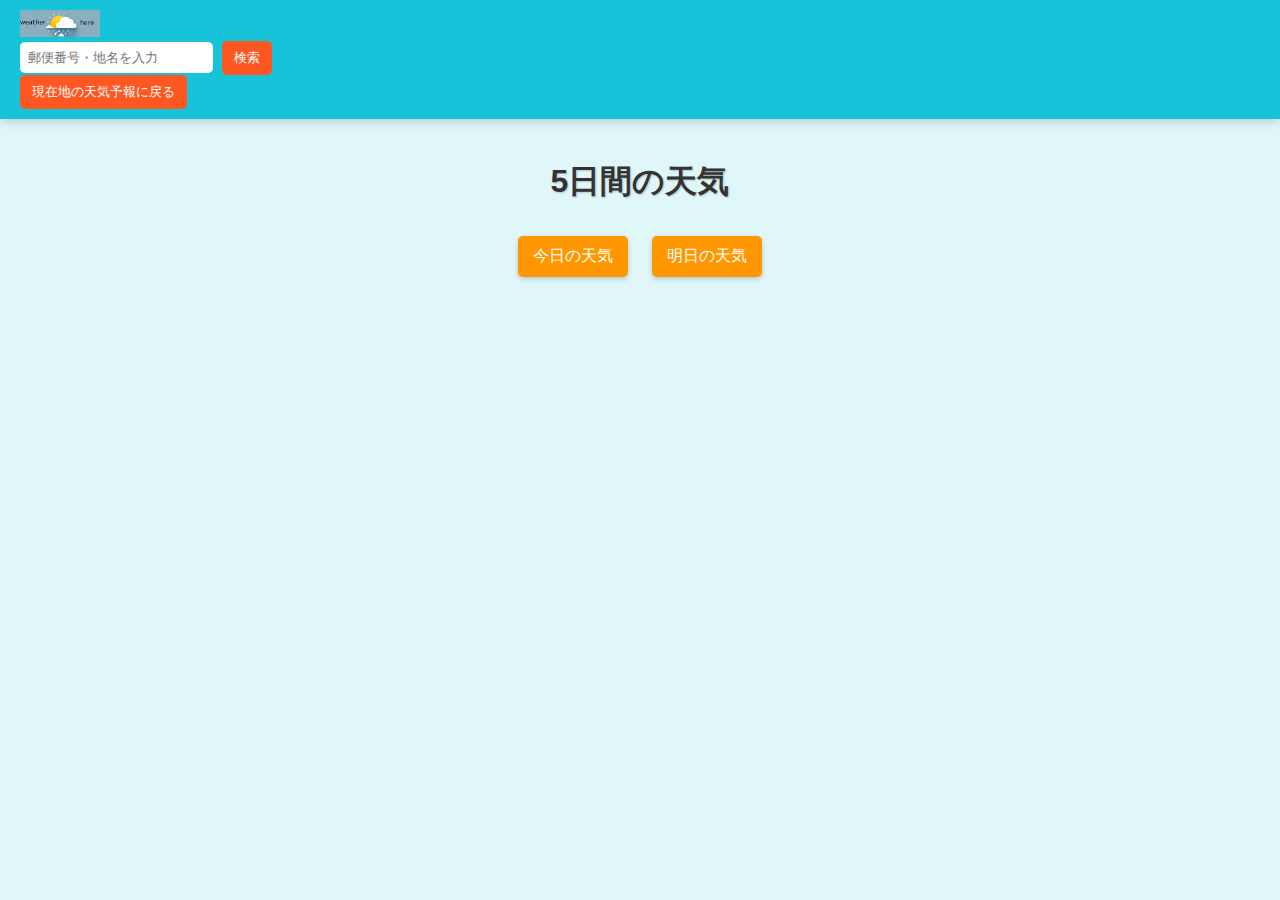
<file: forecast.html>
<!DOCTYPE html>
<html lang="ja">
<head>
    <meta charset="UTF-8">
    <meta name="viewport" content="width=device-width, initial-scale=1.0">
    <title>5日間の天気 | 天気予報アプリ</title>
    <link rel="stylesheet" href="style.css">
</head>
<body>
    <!-- ヘッダー -->
    <header>
        <div class="header-content">
            <img src="img/logo.png" alt="ロゴ" class="logo">
            <form id="search-form">
                <input type="text" id="search-input" placeholder="郵便番号・地名を入力">
                <button type="submit">検索</button>
            </form>
            <button id="back-to-current">現在地の天気予報に戻る</button>
        </div>
    </header>

    <!-- 5日間の天気 -->
    <main>
        <section id="forecast-weather">
            <h1>5日間の天気</h1>
            <ul id="forecast-list">
                <!-- JavaScriptでリストを生成 -->
            </ul>
        </section>

        <!-- 切り替えボタン -->
        <div class="switch-buttons">
            <a href="index.html" class="button">今日の天気</a>
            <a href="tomorrow.html" class="button">明日の天気</a>
        </div>
    </main>

    <script src="forecast.js"></script>
</body>
</html>
</file>
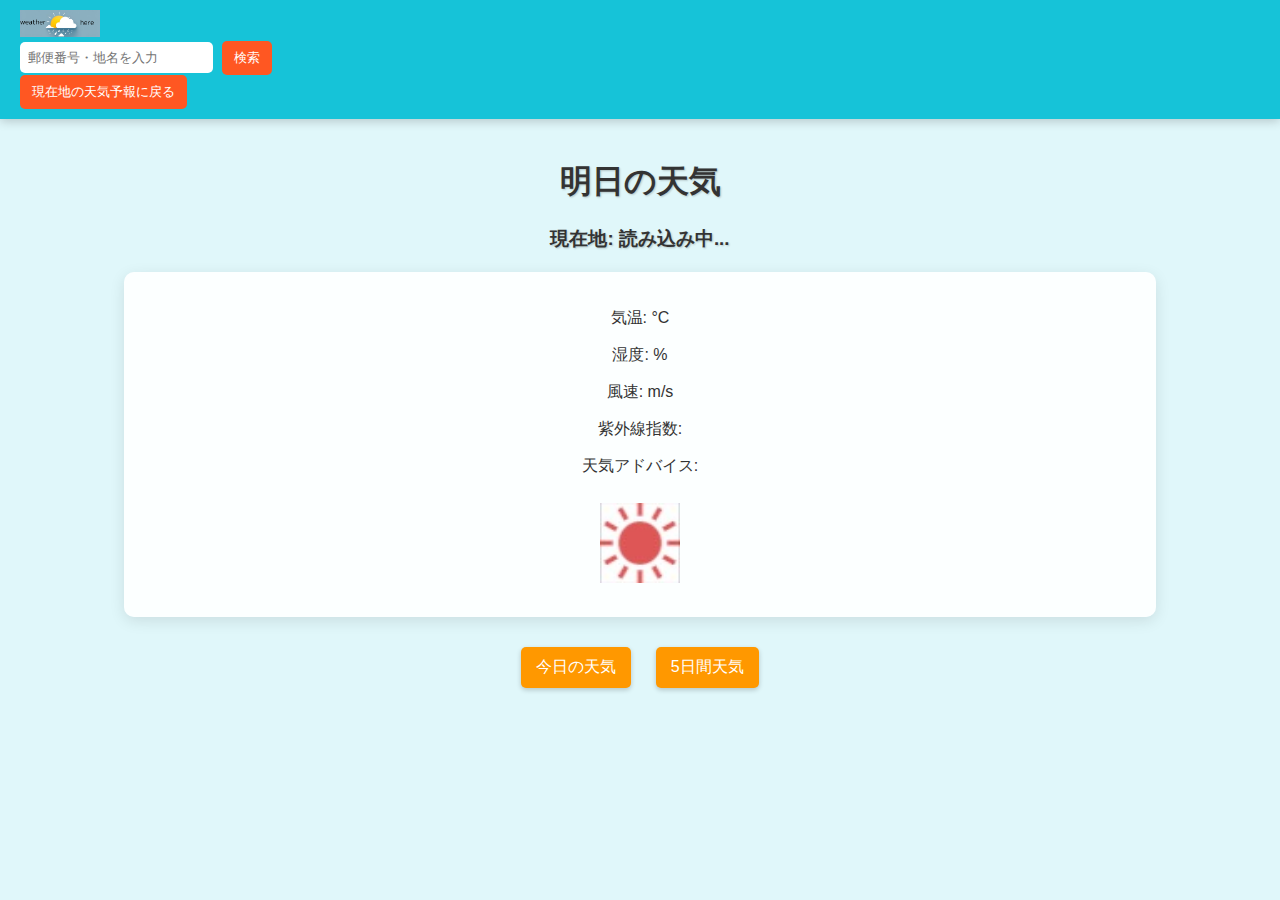
<file: tomorrow.html>
<!DOCTYPE html>
<html lang="ja">
<head>
    <meta charset="UTF-8">
    <meta name="viewport" content="width=device-width, initial-scale=1.0">
    <title>明日の天気 | 天気予報アプリ</title>
    <link rel="stylesheet" href="style.css">
</head>
<body>
    <!-- ヘッダー -->
    <header>
        <div class="header-content">
            <img src="img/logo.png" alt="ロゴ" class="logo">
            <form id="search-form">
                <input type="text" id="search-input" placeholder="郵便番号・地名を入力">
                <button type="submit">検索</button>
            </form>
            <button id="back-to-current">現在地の天気予報に戻る</button>
        </div>
    </header>

    <!-- 明日の天気 -->
    <main>
        <section id="tomorrow-weather">
            <h1>明日の天気</h1>
            <h3 id="location-name">現在地: 読み込み中...</h3>
            <div class="weather-details">
                <p>気温: <span id="temperature"></span>°C</p>
                <p>湿度: <span id="humidity"></span>%</p>
                <p>風速: <span id="wind-speed"></span>m/s</p>
                <p>紫外線指数: <span id="uv-index"></span></p>
                <p>天気アドバイス: <span id="weather-advice"></span></p>
                <img id="weather-icon" src="img/clear.jpeg" alt="天気アイコン">
            </div>
        </section>

        <!-- 切り替えボタン -->
        <div class="switch-buttons">
            <a href="index.html" class="button">今日の天気</a>
            <a href="forecast.html" class="button">5日間天気</a>
        </div>
    </main>

    <script src="tomorrow.js"></script>
</body>
</html>
</file>
<file: style.css>
/* 全体スタイル */
body {
    font-family: 'Arial', sans-serif;
    margin: 0;
    padding: 0;
    background-color: #e0f7fa; /* 濃い水色 */
    color: #333;
}

header {
    background-color: rgba(0, 188, 212, 0.9); /* 透明感のある青色 */
    padding: 10px 20px;
    display: flex;
    justify-content: space-between;
    align-items: center;
    color: white;
    box-shadow: 0px 2px 10px rgba(0, 0, 0, 0.2);
}

header .logo {
    width: 80px;
}

header form input {
    padding: 8px;
    border: none;
    border-radius: 5px;
    margin-right: 5px;
}

header form button, #back-to-current {
    padding: 8px 12px;
    background-color: #ff5722;
    border: none;
    border-radius: 5px;
    color: white;
    cursor: pointer;
    transition: all 0.3s ease-in-out;
}

header form button:hover, #back-to-current:hover {
    background-color: #ff7043;
    transform: scale(1.05);
}

/* メインコンテンツ */
main {
    padding: 20px;
    text-align: center;
}

h1, h2, h3 {
    font-weight: bold;
    text-shadow: 1px 1px 2px rgba(0, 0, 0, 0.2);
}

/* 天気情報のカードデザイン */
.weather-details, .forecast-item {
    background-color: rgba(255, 255, 255, 0.9);
    border-radius: 10px;
    margin: 20px auto;
    padding: 20px;
    width: 80%;
    box-shadow: 0px 4px 15px rgba(0, 0, 0, 0.1);
    transition: transform 0.3s ease-in-out;
}

.weather-details:hover, .forecast-item:hover {
    transform: translateY(-5px);
}

.weather-details img {
    width: 80px;
    margin: 10px auto;
}

/* 切り替えボタン */
.switch-buttons .button {
    display: inline-block;
    margin: 10px;
    padding: 10px 15px;
    background-color: #ff9800;
    color: white;
    text-decoration: none;
    border-radius: 5px;
    transition: all 0.3s ease;
    box-shadow: 0px 2px 5px rgba(0, 0, 0, 0.2);
}

.switch-buttons .button:hover {
    background-color: #ffa726;
    transform: scale(1.1);
}

/* 10日間の天気リスト */
#forecast-list {
    list-style: none;
    padding: 0;
}

.forecast-item {
    text-align: left;
    padding: 15px;
    margin: 10px auto;
    border: 1px solid #ff9800;
    background-color: rgba(255, 255, 255, 0.9);
}

.forecast-item p {
    margin: 5px 0;
    font-size: 16px;
}

.details {
    display: none;
    font-size: 14px;
    color: #555;
}

/* レーダー地図 */
#rain-radar #map {
    height: 400px;
    width: 100%;
    margin: 20px auto;
    border: 2px solid #00bcd4;
    border-radius: 10px;
    box-shadow: 0px 2px 10px rgba(0, 0, 0, 0.2);
}

/* レスポンシブ対応 */
@media (max-width: 768px) {
    header {
        flex-direction: column;
    }

    .weather-details, .forecast-item {
        width: 95%;
    }

    #rain-radar #map {
        height: 300px;
    }
}
</file>
